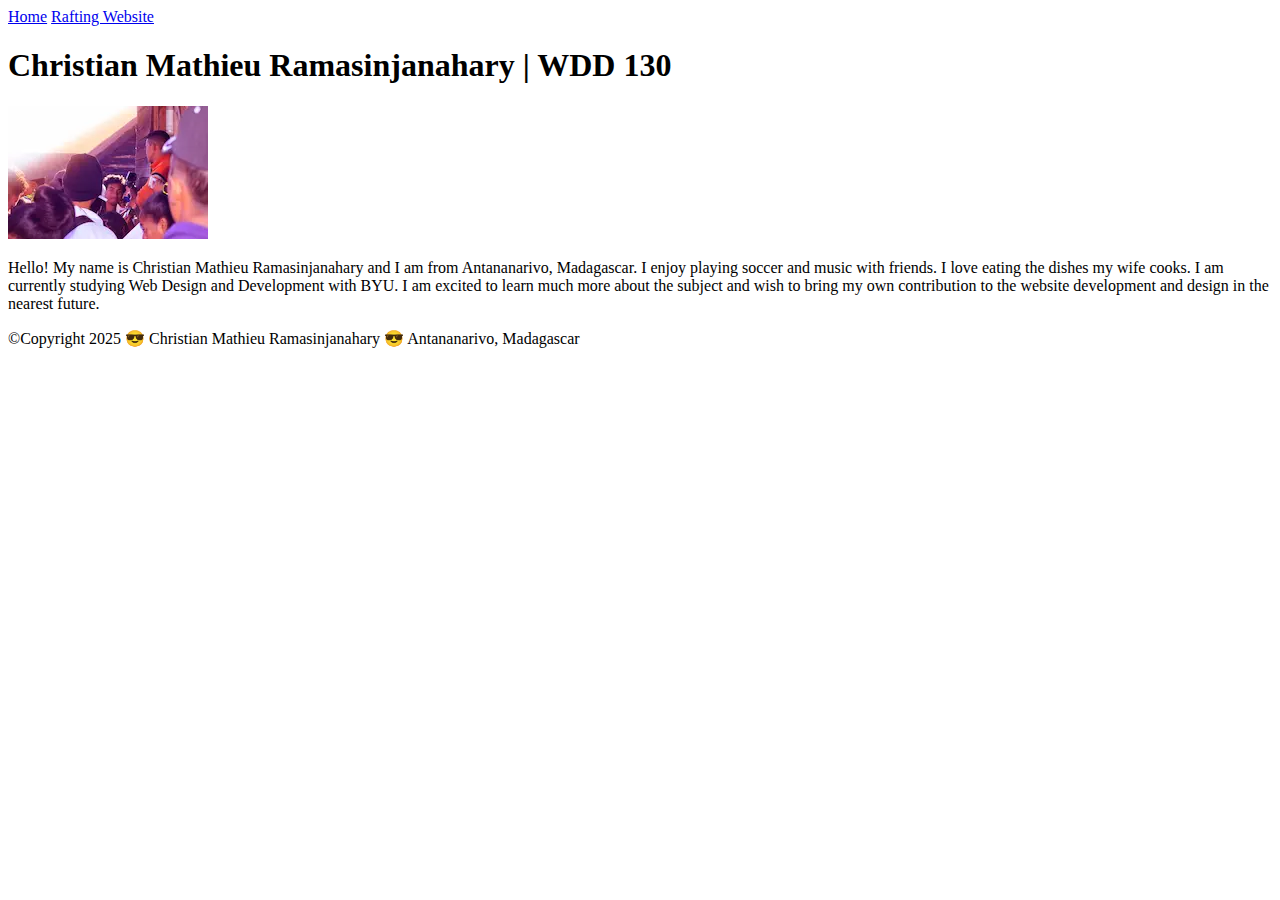
<file: index.html>
<!DOCTYPE html>
<html lang="en-US">
    <head>
        <meta charset="utf-8">
        <meta name="viewport" content="width=device-width">
        <title>Christian Mathieu Ramasinjanahary | WDD 130</title>
    </head>
    <body>
        <header>
            <nav>
                <a href="#">Home</a>
                <a href="wwr/">Rafting Website</a>
            </nav>
        </header>
        <main>
            <h1>Christian Mathieu Ramasinjanahary | WDD 130</h1>
            <img src="images/profil.webp" alt="Hello, my name is Christian Mathieu Ramasinjanahary" width="200">
            <p>Hello! My name is Christian Mathieu Ramasinjanahary and I am from Antananarivo, Madagascar. I enjoy playing soccer and music with friends. I love eating the dishes my wife cooks. I am currently studying Web Design and Development with BYU. I am excited to learn much more about the subject and wish to bring my own contribution to the website development and design in the nearest future.</p>
        </main>
        <footer>
            <p>&copy;Copyright 2025 😎 Christian Mathieu Ramasinjanahary 😎 Antananarivo, Madagascar</p>
        </footer>
    </body>
</html>
</file>
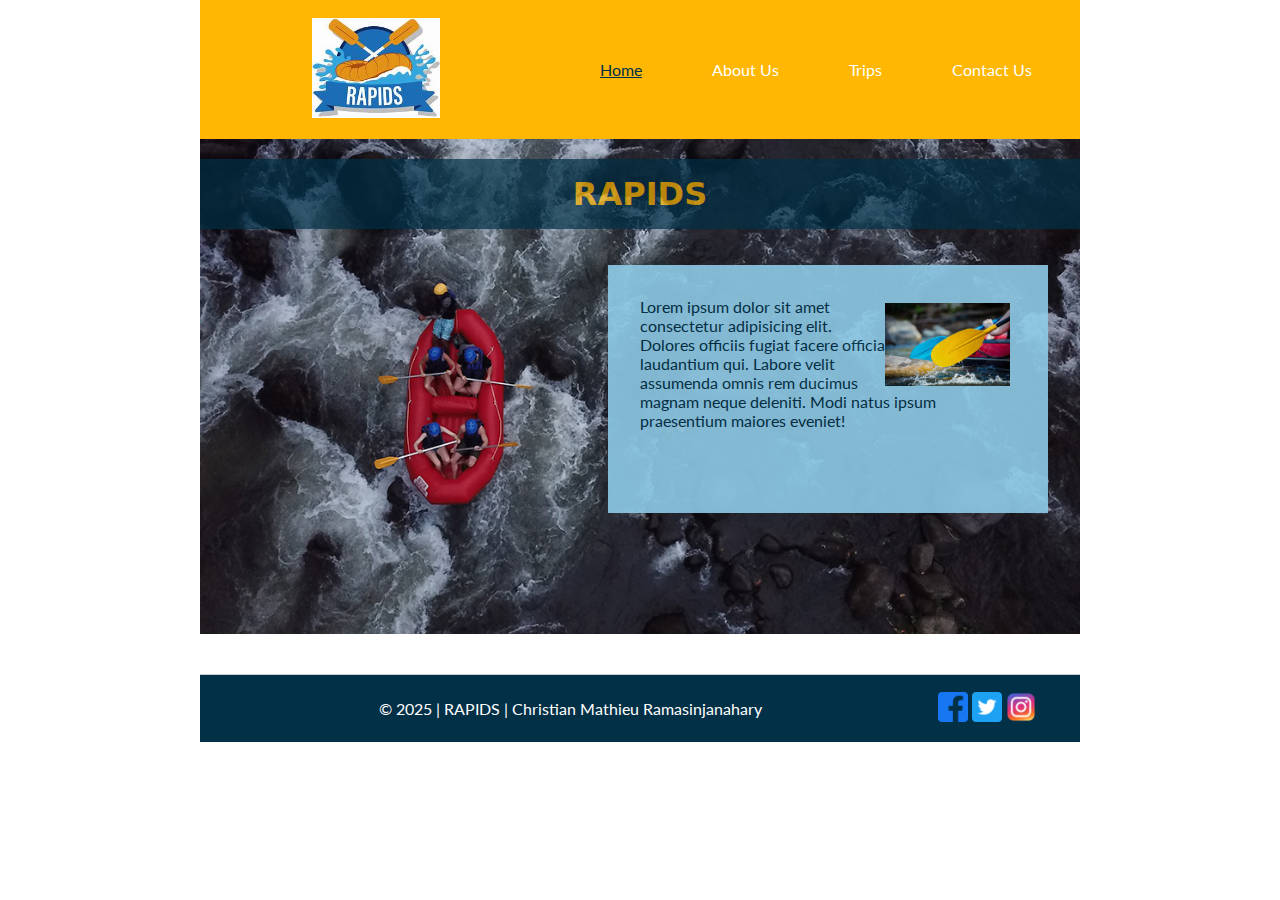
<file: wwr/index.html>
<!DOCTYPE html>
<html lang="en">
<head>
    <meta charset="UTF-8">
    <meta name="viewport" content="width=device-width, initial-scale=1.0">
    <meta name="author" content="Christian Mathieu Ramasinjanahary">
    <meta name="description" content="RAPIDS offers thrilling whitewater rafting adventures for all skill levels. Experience and involves navigating non-motorized watercraft on free flowing rivers, guided by experts in a safe and unforgettable recreation journey.">
    <title>RAPIDS | Home</title>
    <link rel="stylesheet" href="styles/rafting.css">
    <link rel="preconnect" href="https://fonts.googleapis.com">
    <link rel="preconnect" href="https://fonts.gstatic.com" crossorigin>
    <link href="https://fonts.googleapis.com/css2?family=Lato:ital,wght@0,100;0,300;0,400;1,700;1,900&display=swap" rel="stylesheet">
</head>
<body>
    <header>
        <div class="logo-box">
            <img src="images/rapids-logo.jpeg" alt="Rapids Logo">
        </div>
        <nav>
            <a class="active" href="index.html">Home</a>
            <a href="about.html">About Us</a>
            <a href="trips.html">Trips</a>
            <a href="contact.html">Contact Us</a>
        </nav>
    </header>
    <main>
        <div class="hero">
            <img src="images/rafting16_1024.jpg" alt="Background">
            <h1>RAPIDS</h1>
            <article>
                <h2>Happy moment</h2>
                <img src="images/rafting20_600.jpg" alt="Happy moment">
                <p>Lorem ipsum dolor sit amet consectetur adipisicing elit. Dolores officiis fugiat facere officia laudantium qui. Labore velit assumenda omnis rem ducimus magnam neque deleniti. Modi natus ipsum praesentium maiores eveniet!</p>
            </article>
        </div>
        <!-- <section>
            <h2>History</h2>
            <div class="history">
                <p>Lorem ipsum, dolor sit amet consectetur adipisicing elit. Quis voluptatem, similique odio, minima ab eligendi asperiores voluptates neque tempore necessitatibus iusto quo? Atque doloremque dolore deserunt iusto! Illum, consequuntur nisi! Debitis id quasi nihil facilis assumenda saepe animi. A error non aut eligendi culpa hic officia nam commodi inventore. Quis facere eligendi ex!</p>
                <img src="images/rafting59_600.jpg" alt="...">
                <p>Lorem ipsum, dolor sit amet consectetur adipisicing elit. Quis voluptatem, similique odio, minima ab eligendi asperiores voluptates neque tempore necessitatibus iusto quo? Atque doloremque dolore deserunt iusto! Illum, consequuntur nisi!
                Debitis id quasi nihil facilis assumenda saepe animi. Sequi, obcaecati nostrum corporis eos odit magni deleniti qui illum!</p>
            </div>
        </section>
        <section>
            <h2>Adventure Awaits You</h2>
            <div class="adventure about-adventure">
                <figure>
                    <img src="images/rafting19_600.jpg" alt="...">
                    <figcaption>caption</figcaption>
                </figure>
                <figure>
                    <img src="images/rafting20_600.jpg" alt="...">
                    <figcaption>caption</figcaption>
                </figure>
                <figure>
                    <img src="images/rafting29_600.jpg" alt="...">
                    <figcaption>caption</figcaption>
                </figure>
                <figure>
                    <img src="images/rafting22_600.jpg" alt="...">
                    <figcaption>caption</figcaption>
                </figure>
                <figure>
                    <img src="images/rafting47_600.jpg" alt="...">
                    <figcaption>caption</figcaption>
                </figure>
            </div>
        </section> -->
    </main>
    <footer>
        <p>&copy; 2025 | RAPIDS | Christian Mathieu Ramasinjanahary</p>
        <nav class="socialmedia">
            <a href="https://facebook.com">
                <img src="images/facebook.png" alt="Facebook">
            </a>
            <a href="https://twitter.com">
                <img src="images/twitter.png" alt="Twitter">
            </a>
            <a href="https://instagram.com">
                <img src="images/instagram.png" alt="Instagram">
            </a>
        </nav>
    </footer>
</body>
</html>
</file>
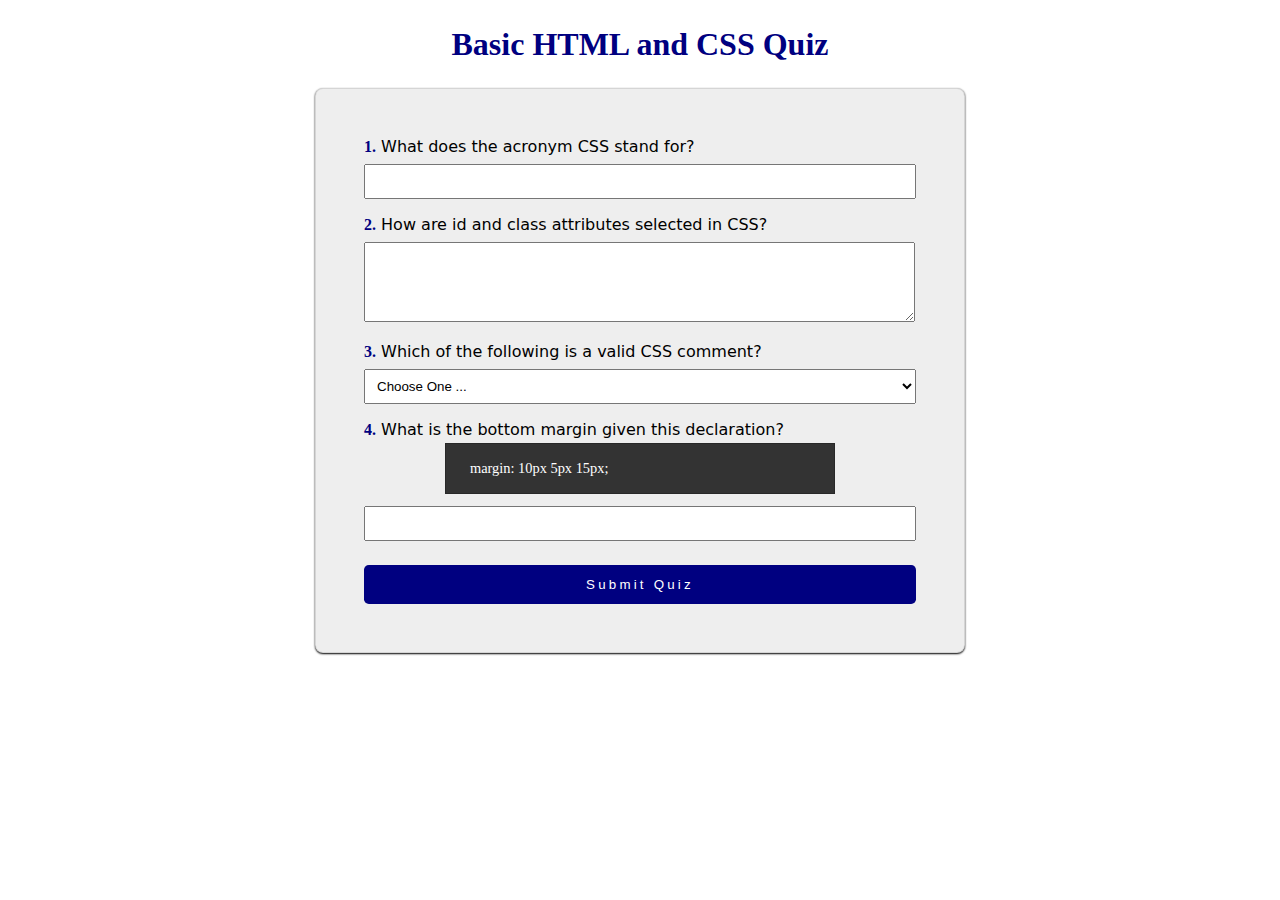
<file: quiz.html>
<!DOCTYPE html>
<html lang="en">
<head>
    <meta charset="UTF-8">
    <meta name="viewport" content="width=device-width, initial-scale=1.0">
    <meta name="author" content="Christian Mathieu Ramasinjanahary">
    <meta name="description" content="Quiz about CSS using HTML Form">
    <title>WDD130 | Quiz</title>
    <link rel="stylesheet" href="styles/quiz.css">
</head>
<body>
    <header>
        <h1>Basic HTML and CSS Quiz</h1>
    </header>
    <main>
        <form>
            <fieldset>
                <div class="form-item">
                    <label for="q1"><span>1.</span> What does the acronym CSS stand for?</label>
                    <input type="text" name="q1" id="q1">
                </div>
                <div class="form-item">
                    <label for="q2"><span>2.</span> How are id and class attributes selected in CSS?</label>
                    <textarea name="q2" id="q2"></textarea>
                </div>
                <div class="form-item">
                    <label for="q3"><span>3.</span> Which of the following is a valid CSS comment?</label>
                    <select name="q3" id="q3">
                        <option value="" selected disabled>Choose One ...</option>
                        <option value="html">&lt;!-- Comment --&gt;</option>
                        <option value="nothing">/§ Comment §/</option>
                        <option value="css">/* Comment */</option>
                    </select>
                </div>
                <div class="form-item">
                    <label for="q4"><span>4.</span> What is the bottom margin given this declaration?</label>
                    <div class="q4">margin: 10px 5px 15px;</div>
                    <input type="number" name="q4" id="q4">
                </div>
            </fieldset>
            <button type="submit">Submit Quiz</button>
        </form>
    </main>
    <footer>

    </footer>
</body>
</html>
</file>
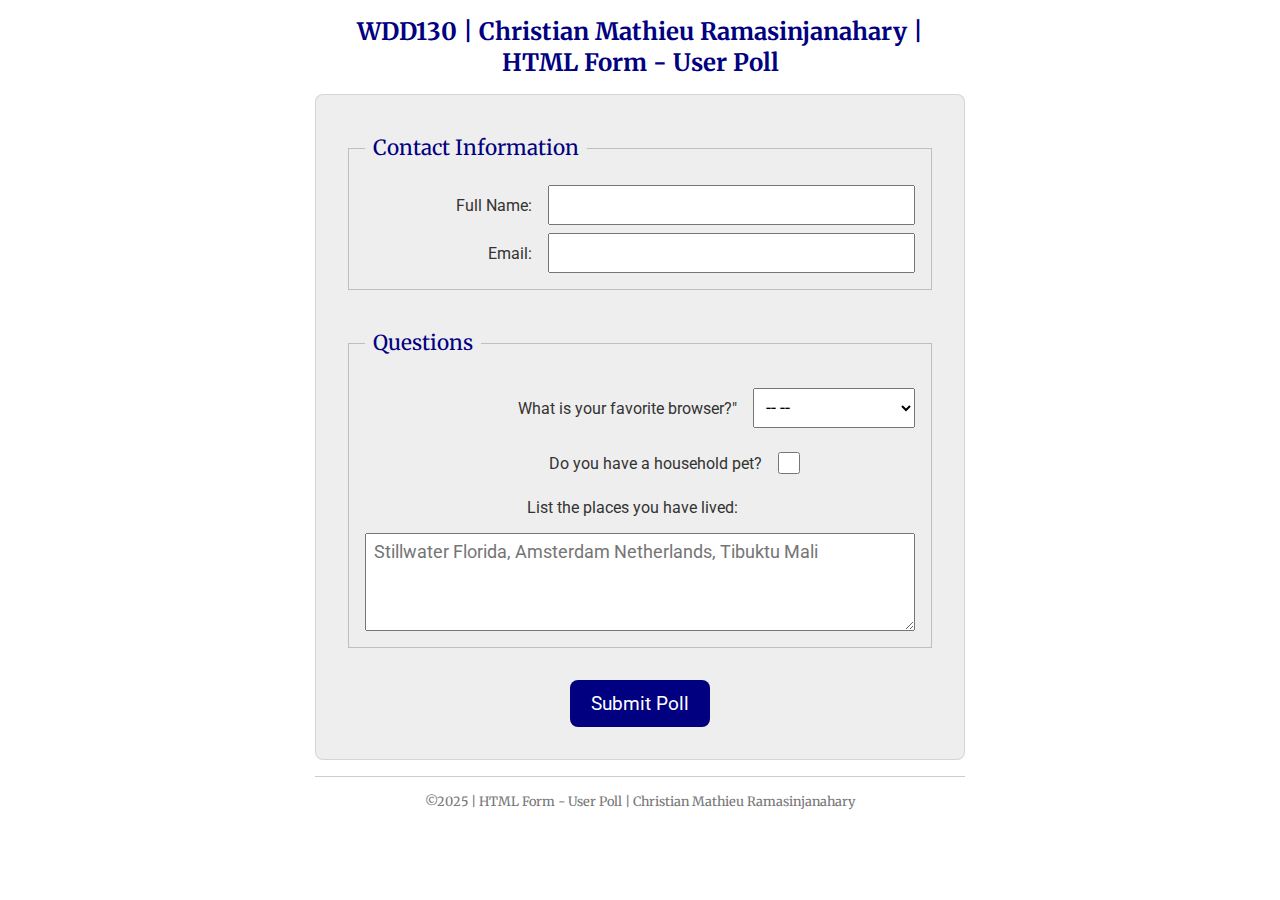
<file: week05/poll-form.html>
<!DOCTYPE html>
<html lang="en">
<head>
    <meta charset="UTF-8">
    <meta name="viewport" content="width=device-width, initial-scale=1.0">
    <title>WDD130 | HTML Form - User Poll</title>
    <link rel="stylesheet" href="styles/poll-form.css">
    <link rel="preconnect" href="https://fonts.googleapis.com">
    <link rel="preconnect" href="https://fonts.gstatic.com" crossorigin>
    <link href="https://fonts.googleapis.com/css2?family=Merriweather:wght@400;700&family=Roboto:wght@400;700&display=swap" rel="stylesheet">
</head>
<body>
    <header>
        <h1>WDD130 | Christian Mathieu Ramasinjanahary | HTML Form - User Poll</h1>
    </header>
    <main>
        <form>
            <fieldset>
                <legend>Contact Information</legend>
                <div class="form-item column2">
                    <label for="fullname">Full Name:</label>
                    <input type="text" id="fullname" name="fullname">
                </div>
                <div class="form-item column2">
                    <label for="useremail">Email:</label>
                    <input type="email" id="useremail" name="useremail">
                </div>
            </fieldset>
            <fieldset>
                <legend>Questions</legend>
                <div class="form-item column1">
                    <label for="browser">What is your favorite browser?"</label>
                    <select name="browser" id="browser">
                        <option name="null" id="null" value="null">-- --</option>
                        <option name="chrome" id="chrome" value="chrome">Google Chrome</option>
                        <option name="firefox" id="firefox" value="firefox">Firefox</option>
                        <option name="opera" id="opera" value="opera">Opera</option>
                        <option name="m-edge" id="m-edge" value="m-edge">Edge</option>
                        <option name="brave" id="brave" value="brave">Brave</option>
                        <option name="other" id="other" value="other">Other</option>
                    </select>
                </div>
                <div class="form-item column1">
                    <label for="pet">Do you have a household pet?</label>
                    <input type="checkbox" name="pet" id="pet">
                </div>
                <label for="feedback">List the places you have lived:</label>
                <textarea name="feedback" id="feedback" rows="4" placeholder="Stillwater Florida, Amsterdam Netherlands, Tibuktu Mali"></textarea>
            </fieldset>
            <button type="submit">Submit Poll</button>
        </form>
    </main>
    <footer>
        <p>&copy;2025 | HTML Form - User Poll | Christian Mathieu Ramasinjanahary</p>
    </footer>
</body>
</html>
</file>
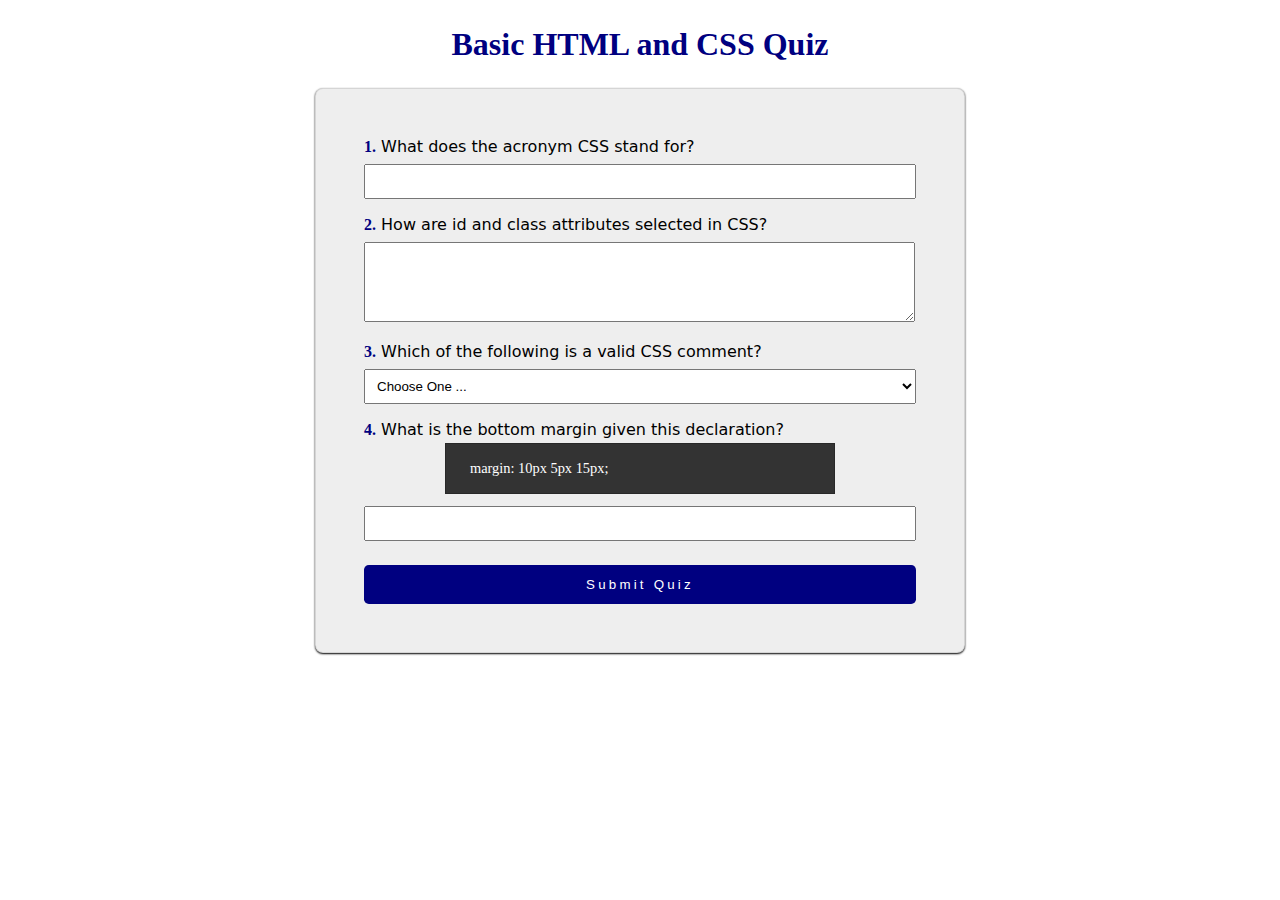
<file: week05/quiz.html>
<!DOCTYPE html>
<html lang="en">
<head>
    <meta charset="UTF-8">
    <meta name="viewport" content="width=device-width, initial-scale=1.0">
    <title>WDD130 | Quiz</title>
    <link rel="stylesheet" href="styles/quiz.css">
</head>
<body>
    <header>
        <h1>Basic HTML and CSS Quiz</h1>
    </header>
    <main>
        <form>
            <fieldset>
                <div class="form-item">
                    <label for="q1"><span>1.</span> What does the acronym CSS stand for?</label>
                    <input type="text" name="q1" id="q1">
                </div>
                <div class="form-item">
                    <label for="q2"><span>2.</span> How are id and class attributes selected in CSS?</label>
                    <textarea name="q2" id="q2"></textarea>
                </div>
                <div class="form-item">
                    <label for="q3"><span>3.</span> Which of the following is a valid CSS comment?</label>
                    <select name="q3" id="q3">
                        <option value="" selected disabled>Choose One ...</option>
                        <option value="html">&lt;!-- Comment --&gt;</option>
                        <option value="nothing">/§ Comment §/</option>
                        <option value="css">/* Comment */</option>
                    </select>
                </div>
                <div class="form-item">
                    <label for="q4"><span>4.</span> What is the bottom margin given this declaration?</label>
                    <div class="q4">margin: 10px 5px 15px;</div>
                    <input type="number" name="q4" id="q4">
                </div>
            </fieldset>
            <button type="submit">Submit Quiz</button>
        </form>
    </main>
    <footer>

    </footer>
</body>
</html>
</file>
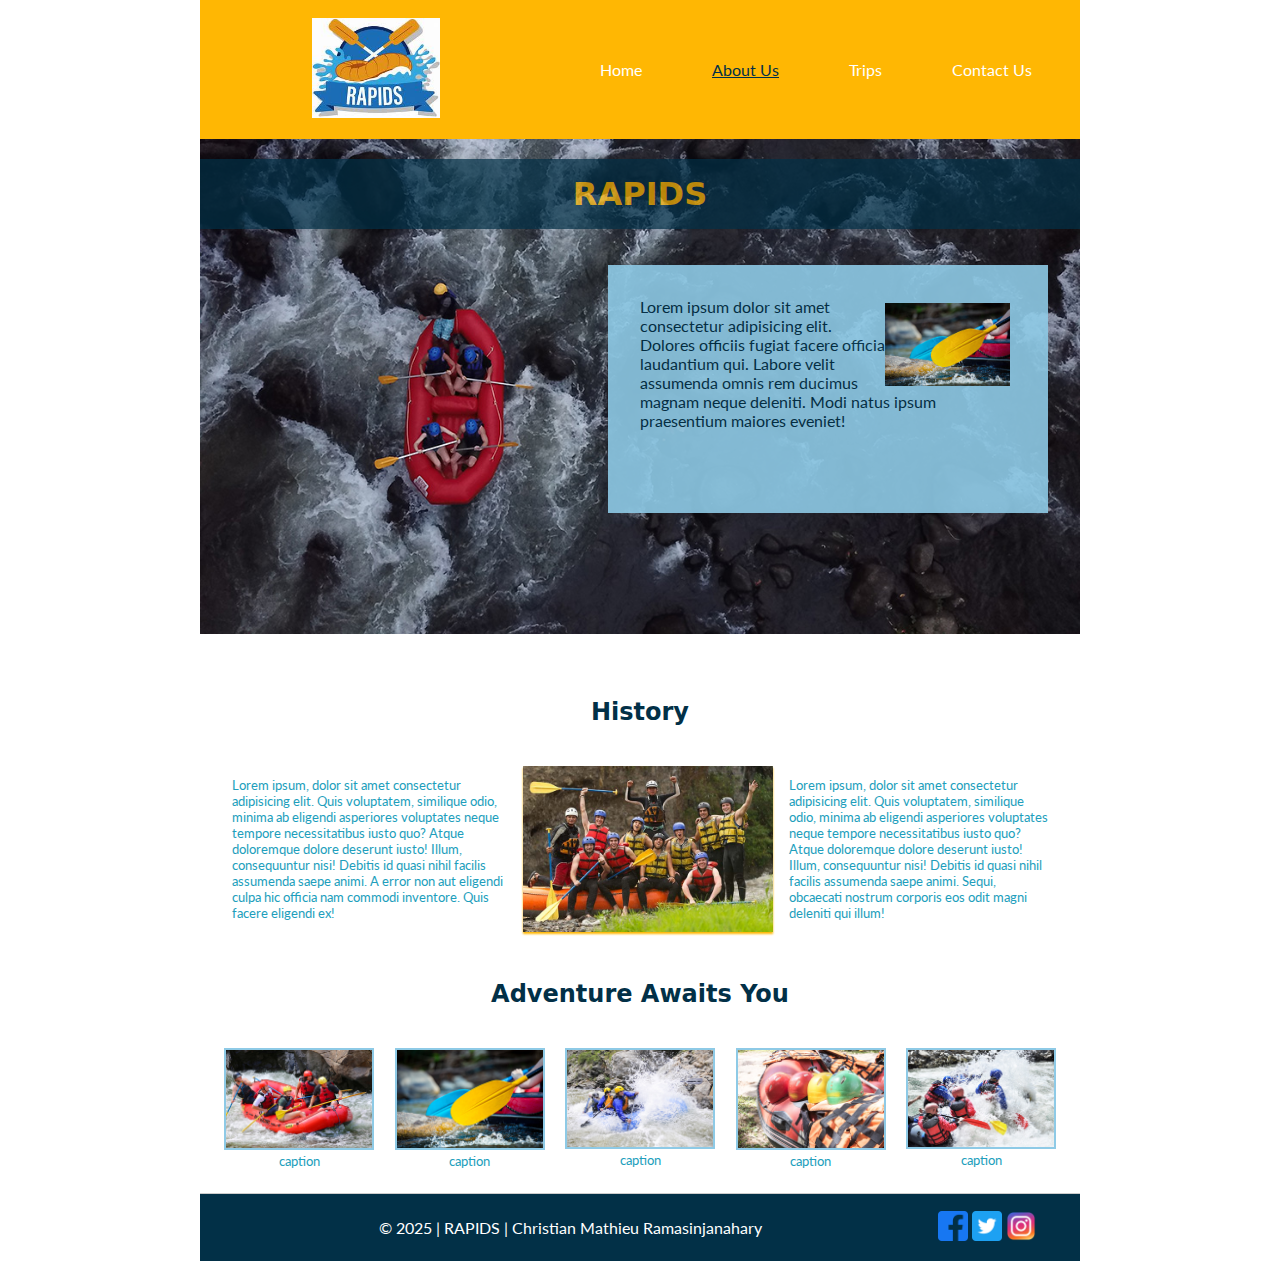
<file: wwr/about.html>
<!DOCTYPE html>
<html lang="en">
<head>
    <meta charset="UTF-8">
    <meta name="viewport" content="width=device-width, initial-scale=1.0">
    <meta name="author" content="Christian Mathieu Ramasinjanahary">
    <meta name="description" content="RAPIDS offers thrilling whitewater rafting adventures for all skill levels. Experience and involves navigating non-motorized watercraft on free flowing rivers, guided by experts in a safe and unforgettable recreation journey.">
    <title>WDD130 | RAPIDS - About Us</title>
    <link rel="stylesheet" href="styles/rafting.css">
    <link rel="preconnect" href="https://fonts.googleapis.com">
    <link rel="preconnect" href="https://fonts.gstatic.com" crossorigin>
    <link href="https://fonts.googleapis.com/css2?family=Lato:ital,wght@0,100;0,300;0,400;1,700;1,900&display=swap" rel="stylesheet">
</head>
<body>
    <header>
        <div class="logo-box">
            <img src="images/rapids-logo.jpeg" alt="Rapids Logo">
        </div>
        <nav>
            <a href="index.html">Home</a>
            <a class="active" href="about.html">About Us</a>
            <a href="trips.html">Trips</a>
            <a href="contact.html">Contact Us</a>
        </nav>
    </header>
    <main>
        <div class="hero">
            <img src="images/rafting16_1024.jpg" alt="Background">
            <h1>RAPIDS</h1>
            <article>
                <h2>Happy moment</h2>
                <img src="images/rafting20_600.jpg" alt="Happy moment">
                <p>Lorem ipsum dolor sit amet consectetur adipisicing elit. Dolores officiis fugiat facere officia laudantium qui. Labore velit assumenda omnis rem ducimus magnam neque deleniti. Modi natus ipsum praesentium maiores eveniet!</p>
            </article>
        </div>
        <div class="section">
            <h2>History</h2>
            <div class="history">
                <p>Lorem ipsum, dolor sit amet consectetur adipisicing elit. Quis voluptatem, similique odio, minima ab eligendi asperiores voluptates neque tempore necessitatibus iusto quo? Atque doloremque dolore deserunt iusto! Illum, consequuntur nisi! Debitis id quasi nihil facilis assumenda saepe animi. A error non aut eligendi culpa hic officia nam commodi inventore. Quis facere eligendi ex!</p>
                <img src="images/rafting59_600.jpg" alt="...">
                <p>Lorem ipsum, dolor sit amet consectetur adipisicing elit. Quis voluptatem, similique odio, minima ab eligendi asperiores voluptates neque tempore necessitatibus iusto quo? Atque doloremque dolore deserunt iusto! Illum, consequuntur nisi!
                Debitis id quasi nihil facilis assumenda saepe animi. Sequi, obcaecati nostrum corporis eos odit magni deleniti qui illum!</p>
            </div>
        </div>
        <div class="section">
            <h2>Adventure Awaits You</h2>
            <div class="adventure about-adventure">
                <figure>
                    <img src="images/rafting19_600.jpg" alt="...">
                    <figcaption>caption</figcaption>
                </figure>
                <figure>
                    <img src="images/rafting20_600.jpg" alt="...">
                    <figcaption>caption</figcaption>
                </figure>
                <figure>
                    <img src="images/rafting29_600.jpg" alt="...">
                    <figcaption>caption</figcaption>
                </figure>
                <figure>
                    <img src="images/rafting22_600.jpg" alt="...">
                    <figcaption>caption</figcaption>
                </figure>
                <figure>
                    <img src="images/rafting47_600.jpg" alt="...">
                    <figcaption>caption</figcaption>
                </figure>
            </div>
        </div>
    </main>
    <footer>
        <p>&copy; 2025 | RAPIDS | Christian Mathieu Ramasinjanahary</p>
        <nav class="socialmedia">
            <a href="https://facebook.com">
                <img src="images/facebook.png" alt="Facebook">
            </a>
            <a href="https://twitter.com">
                <img src="images/twitter.png" alt="Twitter">
            </a>
            <a href="https://instagram.com">
                <img src="images/instagram.png" alt="Instagram">
            </a>
        </nav>
    </footer>
</body>
</html>
</file>
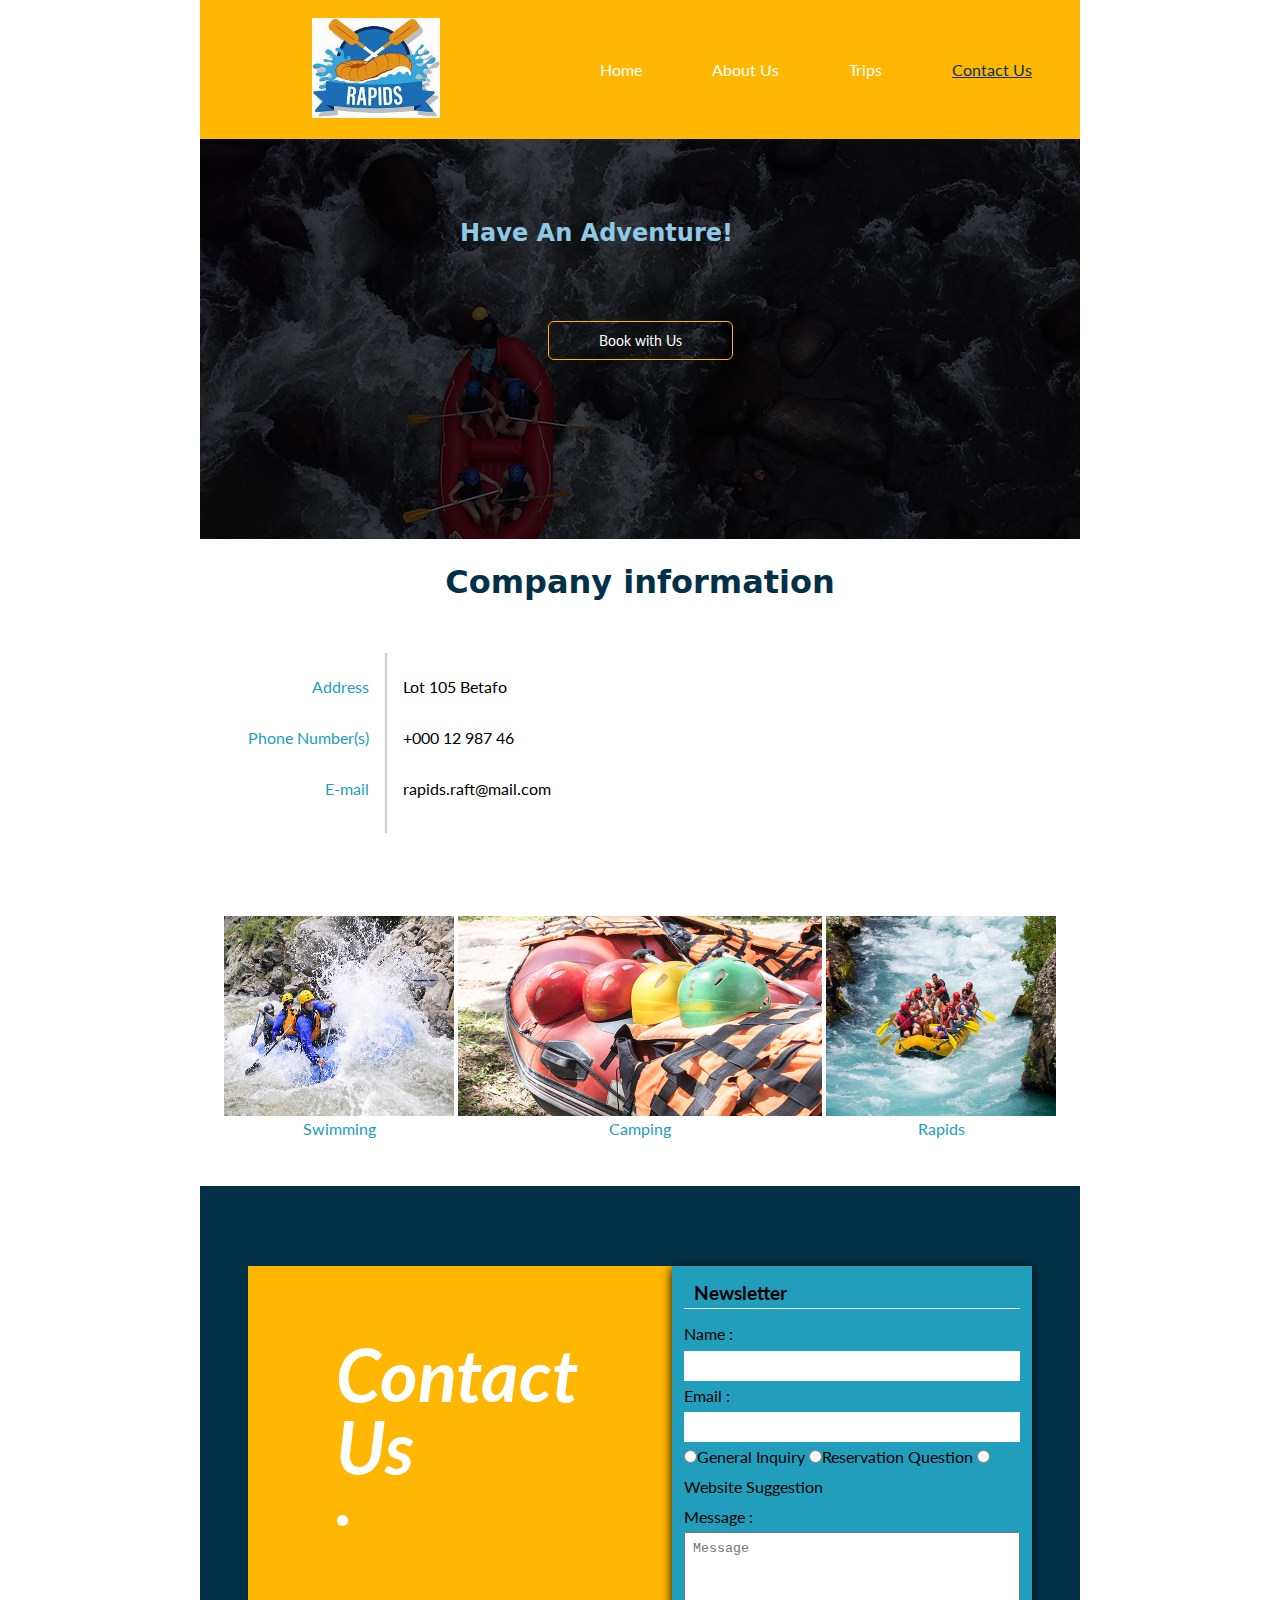
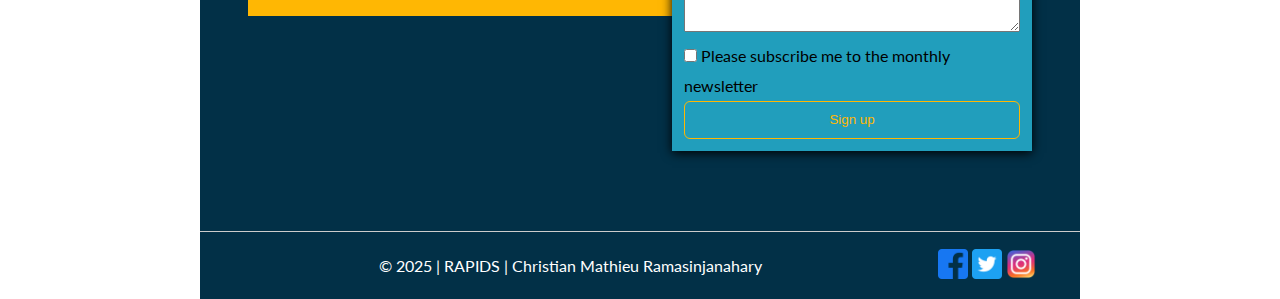
<file: wwr/contact.html>
<!DOCTYPE html>
<html lang="en">
<head>
    <meta charset="UTF-8">
    <meta name="viewport" content="width=device-width, initial-scale=1.0">
    <meta name="author" content="Christian Mathieu Ramasinjanahary">
    <meta name="description" content="Welcome to our Contact Us page! We're here to help and would love to hear from you. Questions, feedback, or need support, feel free to reach out to us anytime.">
    <title>Contact Us | RAPIDS</title>
    <link rel="stylesheet" href="styles/rafting.css">
    <link rel="preconnect" href="https://fonts.googleapis.com">
    <link rel="preconnect" href="https://fonts.gstatic.com" crossorigin>
    <link href="https://fonts.googleapis.com/css2?family=Lato:ital,wght@0,100;0,300;0,400;1,700;1,900&display=swap" rel="stylesheet">
</head>
<body>
    <header>
        <div class="logo-box">
            <img src="images/rapids-logo.jpeg" alt="Rapids Logo">
        </div>
        <nav>
            <a href="index.html">Home</a>
            <a href="about.html">About Us</a>
            <a href="trips.html">Trips</a>
            <a class="active" href="contact.html">Contact Us</a>
        </nav>
    </header>
    <main>
        <div class="contact-header">
            <div>
                <h2>Have an Adventure!</h2>
                <a href="#">Book with Us</a>
            </div>
        </div>
        <div class="section">
            <h1>Company information</h1>
            <div class="contact-information">
                <div class="informations">
                    <div class="informations-title">
                        <p>Address</p>
                        <p>Phone Number(s)</p>
                        <p>E-mail</p>
                    </div>
                    <div class="informations-value">
                        <p><span>Lot 105 Betafo</span></p>
                        <p><span>+000 12 987 46</span></p>
                        <p><span>rapids.raft@mail.com</span></p>
                    </div>
                </div>
                <div class="map">
                    <iframe src="https://www.google.com/maps/embed?pb=!1m17!1m12!1m3!1d3504.5657740151473!2d47.487454074940054!3d-18.891341906807046!2m3!1f0!2f0!3f0!3m2!1i1024!2i768!4f13.1!3m2!1m1!2zMTjCsDUzJzI4LjkiUyA0N8KwMjknMjQuMSJF!5e1!3m2!1sfr!2smg!4v1749896833984!5m2!1sfr!2smg" allowfullscreen="" loading="lazy" referrerpolicy="no-referrer-when-downgrade"></iframe>
                </div>
            </div>
        </div>
        <div class="section">
            <div class="adventure contact-adventure">
                <figure>
                    <img src="images/rafting29_600.jpg" alt="Swimming">
                    <figcaption>Swimming</figcaption>
                </figure>
                <figure>
                    <img src="images/rafting22_600.jpg" alt="Camping">
                    <figcaption>Camping</figcaption>
                </figure>
                <figure>
                    <img src="images/rafting53_600.jpg" alt="Enjoying Rapids">
                    <figcaption>Rapids</figcaption>
                </figure>
            </div>
        </div>
        <div class="section contact-last-section">
            <div class="newsletter">
                <div class="newsletter-background">
                    <p>Contact</p>
                    <p>Us</p>
                    <p>.</p>
                </div>
                <div class="newsletter-form">
                    <h3>Newsletter</h3>
                    <form>
                        <div class="text">
                            <label for="name">Name :</label>
                            <input type="text" name="name" id="name">
                            <label for="mail">Email :</label>
                            <input type="email" name="mail" id="mail">
                        </div>
                        <div class="radio">
                            <input type="radio" name="purpose" id="inquiry" value="general_inquiry"><label for="inquiry">General Inquiry</label>
                            <input type="radio" name="purpose" id="question" value="reservation_question"><label for="question">Reservation Question</label>
                            <input type="radio" name="purpose" id="suggestion" value="website_suggestion"><label for="suggestion">Website Suggestion</label>
                        </div>
                        <div class="textarea">
                            <label for="message">Message :</label>
                            <textarea name="message" id="message" placeholder="Message"></textarea>
                        </div>
                        <div class="checkbox">
                            <input type="checkbox" name="subscribe" id="subscribe">
                            <label for="subscribe">Please subscribe me to the monthly newsletter</label>
                        </div>
                        <button type="submit" id="button">Sign up</button>
                    </form>
                </div>
            </div>
        </div>
    </main>
    <footer>
        <p>&copy; 2025 | RAPIDS | Christian Mathieu Ramasinjanahary</p>
        <nav class="socialmedia">
            <a href="https://facebook.com">
                <img src="images/facebook.png" alt="Facebook">
            </a>
            <a href="https://twitter.com">
                <img src="images/twitter.png" alt="Twitter">
            </a>
            <a href="https://instagram.com">
                <img src="images/instagram.png" alt="Instagram">
            </a>
        </nav>
    </footer>
</body>
</html>
</file>
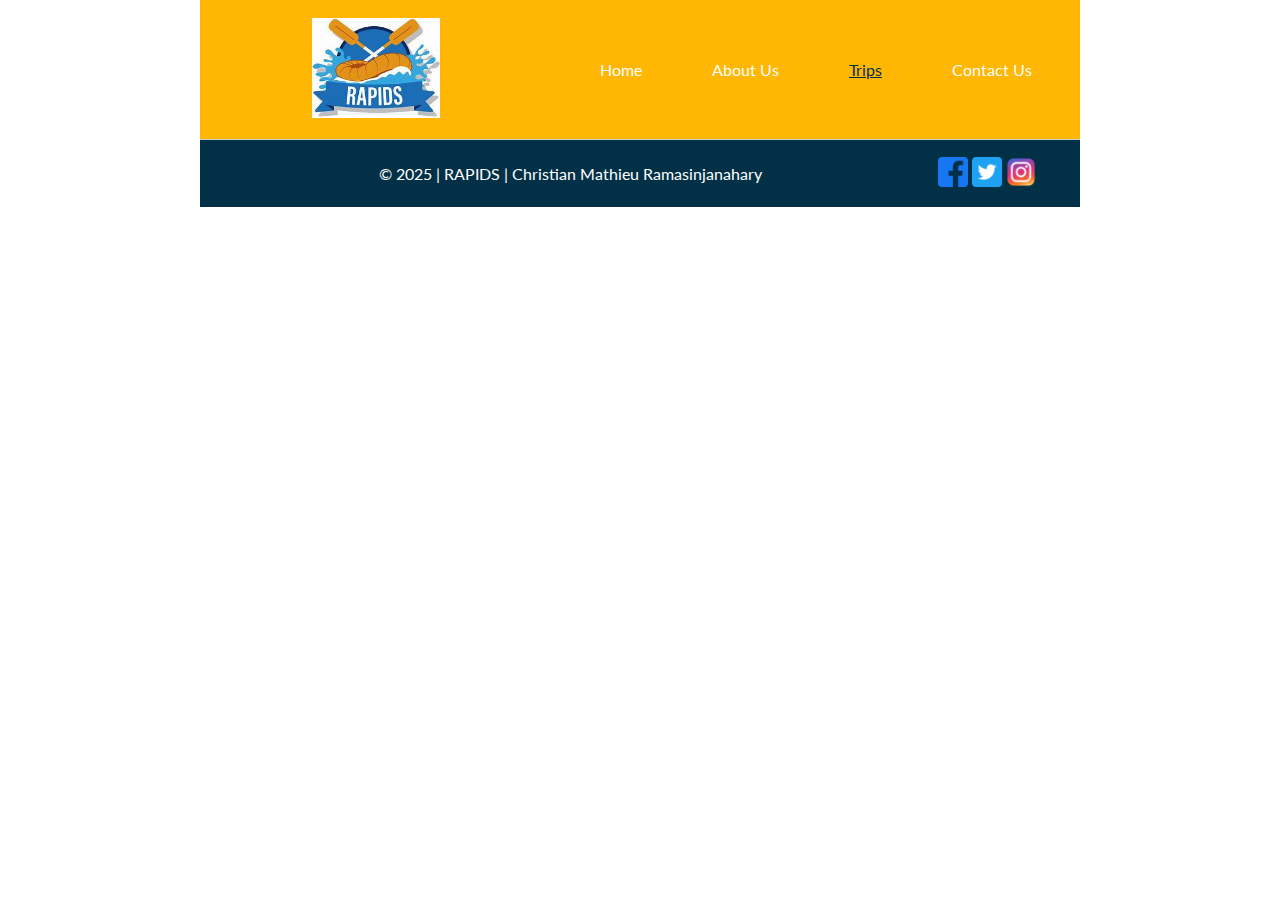
<file: wwr/trips.html>
<!DOCTYPE html>
<html lang="en">
<head>
    <meta charset="UTF-8">
    <meta name="viewport" content="width=device-width, initial-scale=1.0">
    <meta name="author" content="Christian Mathieu Ramasinjanahary">
    <meta name="description" content="RAPIDS offers thrilling whitewater rafting adventures for all skill levels. Experience and involves navigating non-motorized watercraft on free flowing rivers, guided by experts in a safe and unforgettable recreation journey.">
    <title>RAPIDS | Trips</title>
    <link rel="stylesheet" href="styles/rafting.css">
    <link rel="preconnect" href="https://fonts.googleapis.com">
    <link rel="preconnect" href="https://fonts.gstatic.com" crossorigin>
    <link href="https://fonts.googleapis.com/css2?family=Lato:ital,wght@0,100;0,300;0,400;1,700;1,900&display=swap" rel="stylesheet">
</head>
<body>
    <header>
        <div class="logo-box">
            <img src="images/rapids-logo.jpeg" alt="Rapids Logo">
        </div>
        <nav>
            <a href="index.html">Home</a>
            <a href="about.html">About Us</a>
            <a class="active" href="trips.html">Trips</a>
            <a href="contact.html">Contact Us</a>
        </nav>
    </header>
    <main>
        <!-- <div class="hero">
            <img src="images/rafting16_1024.jpg" alt="Background">
            <h1>RAPIDS</h1>
            <article>
                <h2>Happy moment</h2>
                <img src="images/rafting20_600.jpg" alt="Happy moment">
                <p>Lorem ipsum dolor sit amet consectetur adipisicing elit. Dolores officiis fugiat facere officia laudantium qui. Labore velit assumenda omnis rem ducimus magnam neque deleniti. Modi natus ipsum praesentium maiores eveniet!</p>
            </article>
        </div>
        <section>
            <h2>History</h2>
            <div class="history">
                <p>Lorem ipsum, dolor sit amet consectetur adipisicing elit. Quis voluptatem, similique odio, minima ab eligendi asperiores voluptates neque tempore necessitatibus iusto quo? Atque doloremque dolore deserunt iusto! Illum, consequuntur nisi! Debitis id quasi nihil facilis assumenda saepe animi. A error non aut eligendi culpa hic officia nam commodi inventore. Quis facere eligendi ex!</p>
                <img src="images/rafting59_600.jpg" alt="...">
                <p>Lorem ipsum, dolor sit amet consectetur adipisicing elit. Quis voluptatem, similique odio, minima ab eligendi asperiores voluptates neque tempore necessitatibus iusto quo? Atque doloremque dolore deserunt iusto! Illum, consequuntur nisi!
                Debitis id quasi nihil facilis assumenda saepe animi. Sequi, obcaecati nostrum corporis eos odit magni deleniti qui illum!</p>
            </div>
        </section>
        <section>
            <h2>Adventure Awaits You</h2>
            <div class="adventure about-adventure">
                <figure>
                    <img src="images/rafting19_600.jpg" alt="...">
                    <figcaption>caption</figcaption>
                </figure>
                <figure>
                    <img src="images/rafting20_600.jpg" alt="...">
                    <figcaption>caption</figcaption>
                </figure>
                <figure>
                    <img src="images/rafting29_600.jpg" alt="...">
                    <figcaption>caption</figcaption>
                </figure>
                <figure>
                    <img src="images/rafting22_600.jpg" alt="...">
                    <figcaption>caption</figcaption>
                </figure>
                <figure>
                    <img src="images/rafting47_600.jpg" alt="...">
                    <figcaption>caption</figcaption>
                </figure>
            </div>
        </section> -->
    </main>
    <footer>
        <p>&copy; 2025 | RAPIDS | Christian Mathieu Ramasinjanahary</p>
        <nav class="socialmedia">
            <a href="https://facebook.com">
                <img src="images/facebook.png" alt="Facebook">
            </a>
            <a href="https://twitter.com">
                <img src="images/twitter.png" alt="Twitter">
            </a>
            <a href="https://instagram.com">
                <img src="images/instagram.png" alt="Instagram">
            </a>
        </nav>
    </footer>
</body>
</html>
</file>
<file: wwr/styles/rafting.css>
:root {
    --primary-color: #023047;
    --secondary-color: #ffb703;
    --accent1-color: #219ebc;
    --accent2-color: #8ecae6;
    --heading-font: "open sans", system-ui, sans-serif;
    --body-font: "lato", "roboto", system-ui;
    --margin: 4px;
} /* #023047 | #ffb703 | #219ebc | #8ecae6 */

* {
    margin: 0;
    padding: 0;
    box-sizing: border-box;
}

body {
    font-family: var(--body-font);
    color: var(--accent1-color);
}

header, main, footer {
    width: 880px;
    margin: 0 auto;
}

h1, h2 {
    font-family: var(--heading-font);
    color: var(--primary-color);
}

header {
    display: grid;
    grid-template-columns: 2fr 3fr;
    justify-items: center;
    align-items: center;
    padding: 18px 0;
    background-color: var(--secondary-color);
    /* box-shadow: 0 1px 2px #000; */
    /* margin-bottom: 2px; */
}

.active {
    text-decoration: underline;
    color: var(--primary-color);
}

.logo-box img {
    height: 100px;
}

p, article {
    margin: 16px;
    padding: 8px;
}

header nav {
    width: 100%;
    display: flex;
    justify-content: space-evenly;
}

header nav a {
    display: block;
    color: #fff;
    padding: 2px 12px;
    margin: 0 10px;
}

header nav a, .socialmedia {
    text-decoration: none;
}

.hero {
    position: relative;
    margin-bottom: 40px;
}

.hero img {
    display: block;
    width: 100%;
    height: auto;
}

.hero h1 {
    position: absolute;
    top: 20px;
    width: 100%;
    padding: 16px;
    text-align: center;
    opacity: 0.7;
    background-color: var(--primary-color);
    color: var(--secondary-color);
}

.hero article {
    position: absolute;
    top: 110px;
    right: 16px;
    width: 50%;
    height: 50%;
    opacity: 0.9;
    background-color: var(--accent2-color);
    color: var(--primary-color);
}

.hero article h2 {
    display: none;
}

.hero article img {
    float: right;
    margin-top: 30px;
    margin-right: 30px;
    width: 125px;
    clear: both;
}

.section {
    padding: 24px;
}

.section h1, .section h2 {
    margin-bottom: 40px;
    text-align: center;
}

.section img {
    width: 200px;
}

.history {
    display: flex;
    align-items: center;
    font-size: smaller;
}

.history p {
    margin: 0;
    padding: 0 8px;
}

.history img {
    width: 30%;
    margin: 0 8px;
    box-shadow: 0 2px 2px var(--secondary-color);
}

.adventure {
    display: grid;
    justify-content: space-between;
    text-align: center;
}

.about-adventure {
    grid-template-columns: repeat(5,150px);
}

.about-adventure figure img {
    width: 100%;
    border: 2px solid var(--accent2-color);
}

.about-adventure figure figcaption {
    text-align: center;
    font-size: small;
}

/* Contact Us */
.contact-header {
    background-image: url('../images/rafting16_1024.jpg');
    /* height: 360px; */
    position: relative;
}

.contact-header div {
    background-color: rgb(0 0 0 / 0.7);
    height: 400px;
    align-content: center;
    text-align: center;
}

.contact-header h2 {
    position: absolute;
    top: 80px;
    left: 260px;
    text-transform: capitalize;
    color: var(--accent2-color);
}

.contact-header a {
    text-decoration: none;
    border: 1px solid var(--secondary-color);
    border-radius: 6px;
    padding: 10px 50px;
    background-color: transparent;
    color: #fff;
    font-size: 14px;
}

.contact-header a:hover {
    background-color: var(--primary-color);
    border: none;
    color: var(--secondary-color);
}

.contact-adventure {
    grid-template-columns: 230px 1fr 230px;
    margin: 1.5rem 0;
    gap: 4px;
}

.contact-adventure figure {
    min-height: 200px;
}

.contact-adventure img {
    width: 100%;
    height: 200px;
}

.contact-information {
    display: grid;
    grid-template-columns: 1fr 1fr;
    align-items: center;
}

.contact-information span {
    color: #000;
}

.informations {
    display: flex;
    align-content: center;
    padding: 0;
    height: 180px;
}

.informations-title {
    text-align: right;
    border-right: 0.5px solid #ccc;
}

.informations-title p {
    padding-right: 0;
}

.informations-value {
    border-left: 0.5px solid #ccc;
}

.informations-value p {
    padding-left: 0;
}

.map iframe {
    width: 360px;
    height: 200px;
    border: none;
}

.contact-last-section {
    background-color: var(--primary-color);
    padding: 5rem 3rem;
}

.newsletter {
    display: grid;
    grid-template-columns: 2fr 1fr;
    position: relative;
}

.newsletter-background {
    background-color: var(--secondary-color);
    height: 350px;
    padding: 4rem;
}

.newsletter-background p {
    color: #fff;
    font-size: 72px;
    font-weight: 700;
    font-style: italic;
    line-height: 40px;
}

.newsletter-background p:last-child {
    line-height: 0;
}

.newsletter-form {
    background-color: var(--accent1-color);
    color: black;
    width: 360px;
    height: auto;
    /* position: absolute;
    right: 40px;
    top: 24px; */
    padding: .75rem;
    line-height: 30px;
    align-content: center;
    box-shadow: 0 2px 10px #000;
}

.newsletter-form form > label, input:not(input[type="radio"],input[type="checkbox"]), textarea, button {
    width: 100%;
}

.newsletter-form h3 {
    margin-bottom: 10px;
    border-bottom: 1px solid #eee;
    padding-left: 10px;
}

.newsletter-form form input:not(input[type="radio"],input[type="checkbox"]) {
    padding: 0 .5rem;
    height: 30px;
    border: none;
}

.newsletter-form form textarea {
    padding: .5rem;
    min-width: 260px;
    min-height: 100px;
}

.newsletter-form form button {
    padding: .65rem 2rem;
    /* width: 180px; */
    /* margin-top: 1.65rem; */
    /* margin-left: 20%; */
    border: 1px solid var(--secondary-color);
    color: var(--secondary-color);
    background-color: transparent;
    border-radius: 6px;
}

.newsletter-form form button:hover {
    background-color: var(--secondary-color);
    color: var(--primary-color);
}

footer {
    display: grid;
    grid-template-columns: 5fr 1fr;
    place-items: center;
    padding: 0 24px;
    background-color: var(--primary-color);
    color: #fff;
    border-top: 1px solid #ccc;
}

footer nav a {
    margin-right: 0;
    margin-left: 0;
    padding: 0;
    text-decoration: none;
}

footer nav img {
    width: 30px;
}

/* .socialmedia {
    border: 2px solid var(--accent2-color);
    width: 20%;
} */
</file>
<file: styles/quiz.css>
* {
    margin: 0;
    padding: 0;
    box-sizing: border-box;
}

body {
    font-family: system-ui, sans-serif;
}

header {
    margin: 0 auto;
    width: 650px;
    padding: 1.6rem 0;
}

h1 {
    text-align: center;
    color: navy;
}

form {
    width: 650px;
    margin: 0 auto;
    padding: 2rem;
    border: 1px solid rgb(0 0 0 / 0.1);
    border-radius: 0.5rem;
    background: #eee;
    display: grid;
    box-shadow: 0 1px 2px #000;
}

fieldset {
    margin: 1rem;
    border: none;
    display: grid;
    gap: .5rem;
}

input, textarea, select {
    width: 100%;
    margin: 0.5rem 0;
    padding: 0.5rem;
}

textarea {
    min-height: 5rem;
    max-height: 5rem;
    min-width: 551px;
    max-width: 551px;
}

h1, label span {
    color: navy;
    font-weight: 700;
    font-family: 'Trebuchet MS';
}

.q4 {
    border: 1px solid rgb(0 0 0 / 0.2);
    padding: 1rem 1.5rem;
    margin: .25rem auto;
    width: 390px;
    background-color: #333;
    color: #fff;
    font-size: .9rem;
    font-family: 'Consolas';
}

button {
    margin: 0 1rem 1rem 1rem;
    padding: .75rem;
    background-color: navy;
    color: #fff;
    border: none;
    border-radius: .3rem;
    letter-spacing: .2rem;
}

button:hover {
    background-color: rgb(9, 3, 46);
}
</file>
<file: week05/styles/poll-form.css>
:root {
    --width: 650px;
    --accent-color: navy;
    --separation: 1rem;
}

* {
    margin: 0;
    padding: 0;
    box-sizing: border-box;
}

body {
    font-family: Merriweather, Georgia, serif;
    font-size: 1em;
    color: #333;
    background: #fff;
}

header {
    margin: 0 auto;
    width: var(--width);
}

h1 {
    margin: var(--separation);
    font-size: 1.5em;
    color: var(--accent-color);
    text-align: center;
}

form {
    width: var(--width);
    margin: 0 auto;
    padding: var(--separation);
    border: 1px solid rgb(0 0 0 / 0.1);
    border-radius: 0.5rem;
    background: #eee;
    display: grid;
}

.form-item {
    display: grid;
    align-items: center;
}

.column1 {
    grid-template-columns: 3fr 1fr;
    margin: 0.5rem 0;
}

.column2 {
    grid-template-columns: 1fr 2fr;
}

fieldset {
    display: grid;
    grid-gap: .5rem;
    margin: var(--separation);
    border: 1px solid rgb(0 0 0 / 0.2);
    padding: var(--separation);
}

legend {
    padding: 0.5rem;
    color: var(--accent-color);
    font-size: 1.3rem;
}

label, input, button, select, textarea {
    font-family: Roboto, Arial, sans-serif;
}

label {
    text-align: right;
    padding-right: var(--separation);
}

label:nth-child(4) {
    text-align: center;
    margin: 0.5rem 0;    
}

input, select, textarea {
    padding: 0.5rem;
    font-size: 1.1rem;
}

input[type="checkbox"] {
    width: 22px;
    height: 22px;
    vertical-align: bottom;
}

button {
    margin: var(--separation) auto;
    background-color: var(--accent-color);
    color: #fff;
    border: none;
    border-radius: .5rem;
    padding: .75rem;
    font-size: 1.2rem;
    width: 140px;
}

button:hover {
    background-color: darkgreen;
}

footer {
    margin: var(--separation) auto var(--separation);
    padding: var(--separation);
    width: var(--width);
    text-align: center;
    font-size: 0.8rem;
    color: #777;
    border-top: 1px solid #ccc;
}
</file>
<file: week05/styles/quiz.css>
* {
    margin: 0;
    padding: 0;
    box-sizing: border-box;
}

body {
    font-family: system-ui, sans-serif;
}

header {
    margin: 0 auto;
    width: 650px;
    padding: 1.6rem 0;
}

h1 {
    text-align: center;
    color: navy;
}

form {
    width: 650px;
    margin: 0 auto;
    padding: 2rem;
    border: 1px solid rgb(0 0 0 / 0.1);
    border-radius: 0.5rem;
    background: #eee;
    display: grid;
    box-shadow: 0 1px 2px #000;
}

fieldset {
    margin: 1rem;
    border: none;
    display: grid;
    gap: .5rem;
}

input, textarea, select {
    width: 100%;
    margin: 0.5rem 0;
    padding: 0.5rem;
}

textarea {
    min-height: 5rem;
    max-height: 5rem;
    min-width: 551px;
    max-width: 551px;
}

h1, label span {
    color: navy;
    font-weight: 700;
    font-family: 'Trebuchet MS';
}

.q4 {
    border: 1px solid rgb(0 0 0 / 0.2);
    padding: 1rem 1.5rem;
    margin: .25rem auto;
    width: 390px;
    background-color: #333;
    color: #fff;
    font-size: .9rem;
    font-family: 'Consolas';
}

button {
    margin: 0 1rem 1rem 1rem;
    padding: .75rem;
    background-color: navy;
    color: #fff;
    border: none;
    border-radius: .3rem;
    letter-spacing: .2rem;
}

button:hover {
    background-color: rgb(9, 3, 46);
}
</file>
